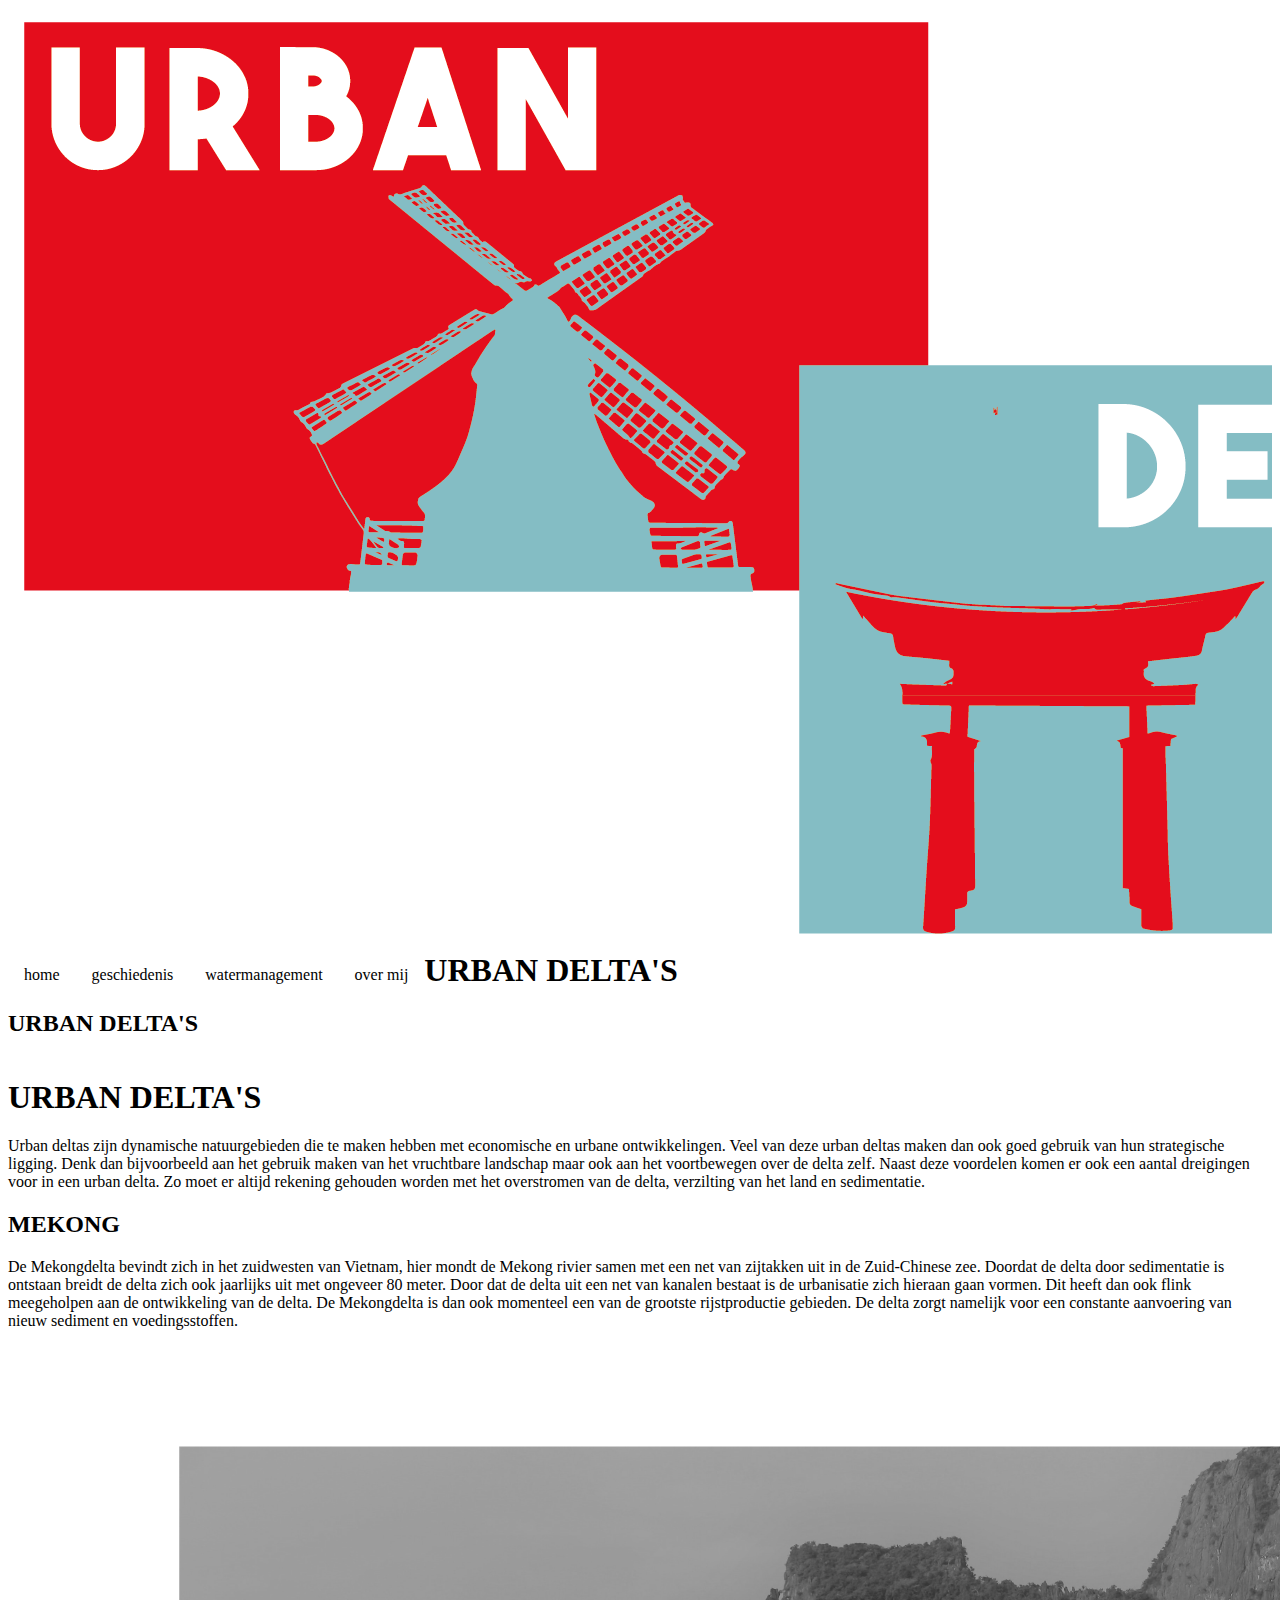
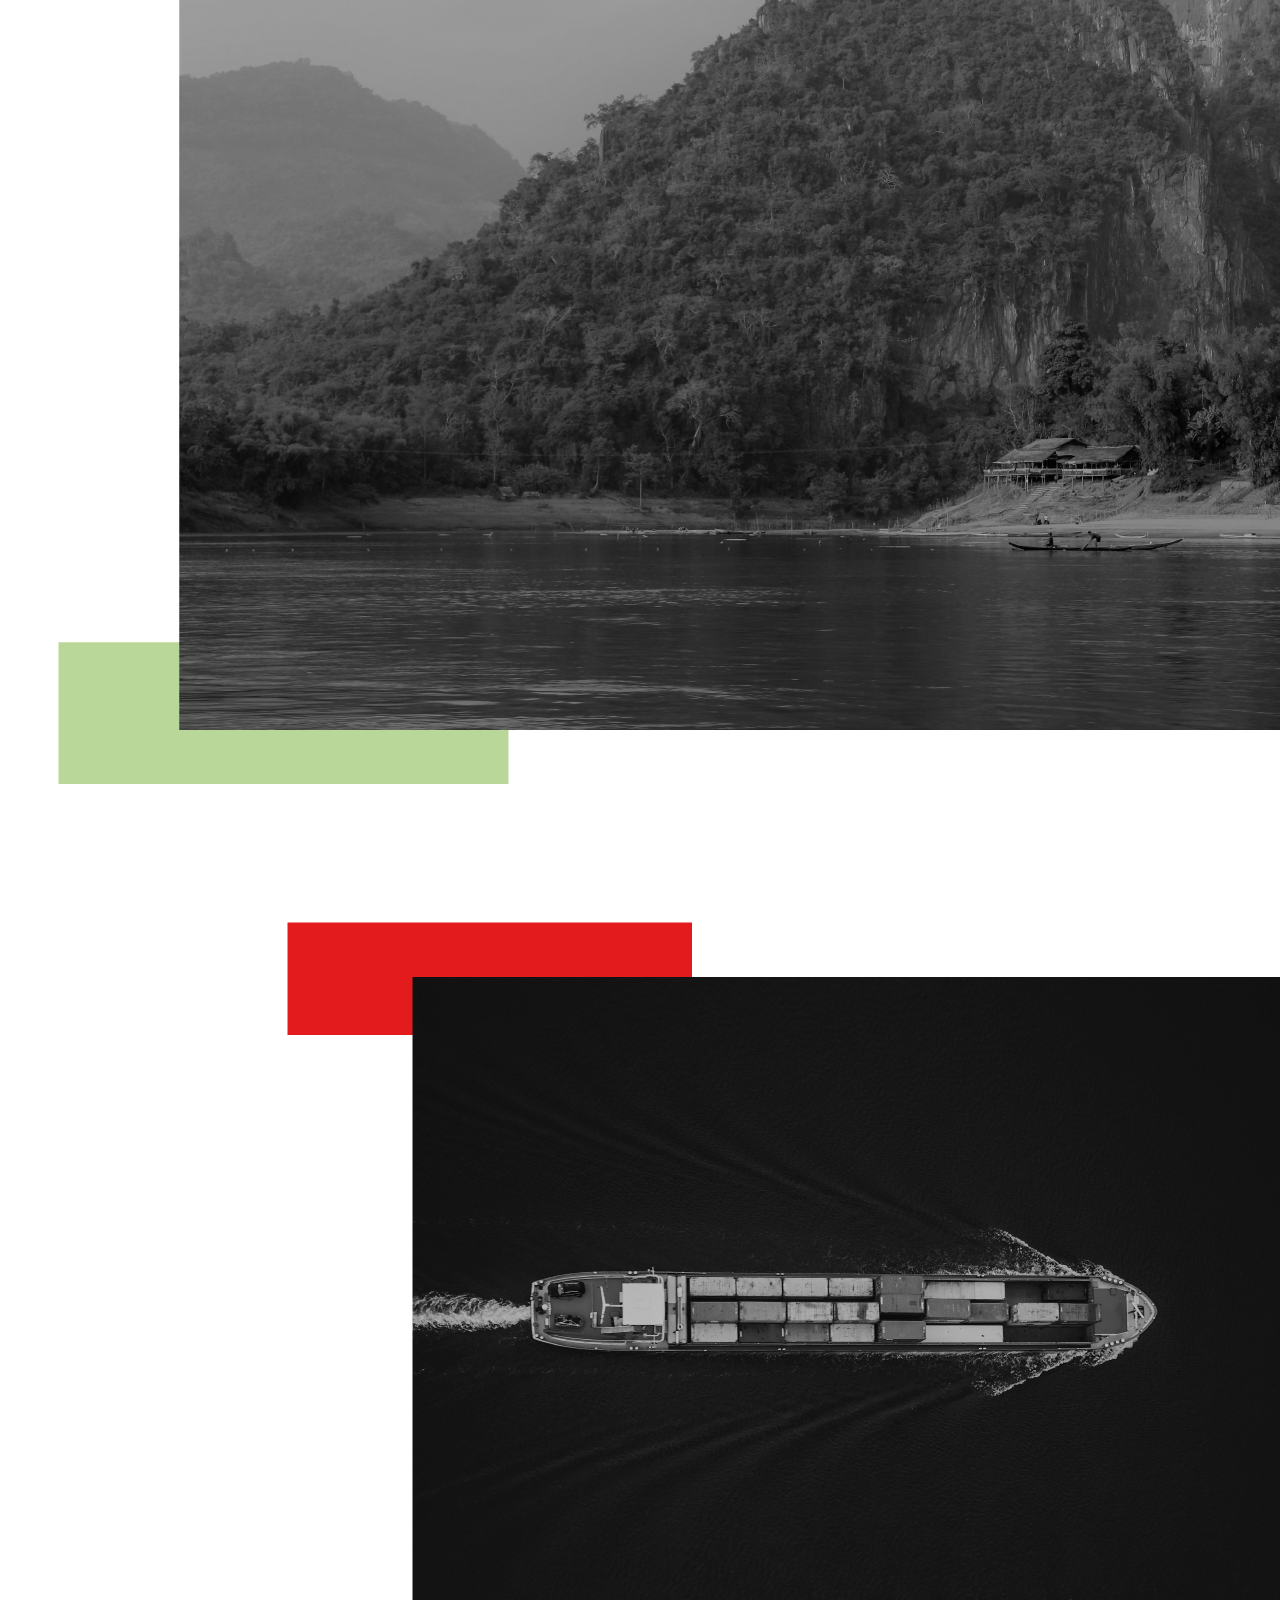
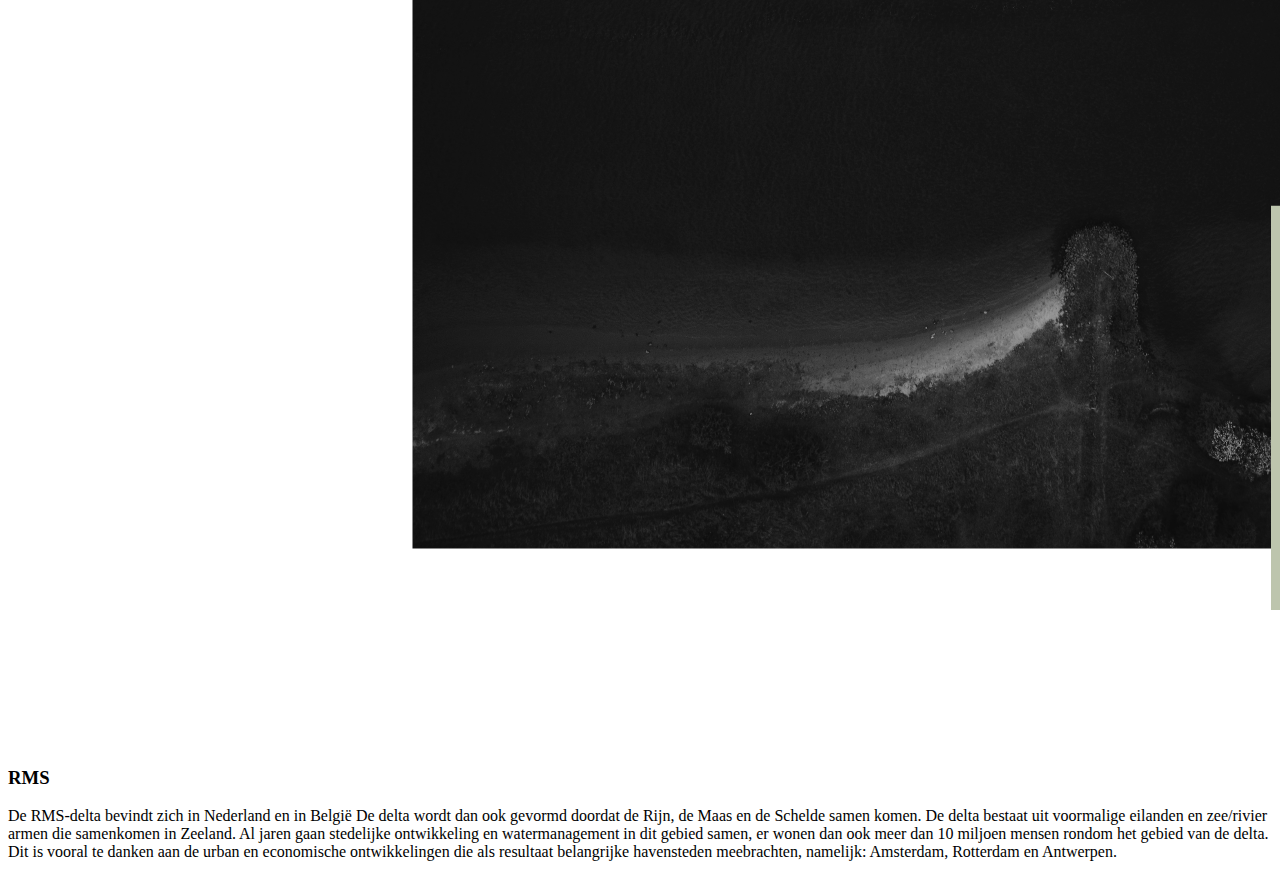
<file: fonts/index.html>
<!DOCTYPE html>
<html>

<head>
  <title>URBAN DELTA'S</title>
  <link rel="stylesheet" type="text/css" href="stylesheet.css">
  <style>
    ul {
      list-style-type: none;
      margin: 0;
      padding: 0;
      overflow: hidden;

    }

    li {
      float: left;
    }

    li a {
      display: block;
      color: black;
      text-align: center;
      padding: 14px 16px;
      text-decoration: none;
      font-family: bebas;
    }

    li a:hover {
      background-color: grey;
    }
  </style>

</head>

<body>
  <div>



    <ul>
      <li><a class="navigatie" href="index.html"><img class="logo" src="logo/logo.png" alt=""></a></li>
      <li><a class="navigatie" href="index.html">home</a></li>
      <li><a class="navigatie" href="geschiedenis.html">geschiedenis</a></li>
      <li><a class="navigatie" href="watermanagment.html">watermanagement</a></li>
      <li><a class="navigatie" href="overons.html">over mij</a></li>
   
      <section class="index-banner">
        <h1 class="center-1">URBAN DELTA'S</h1>
        <h2 class="center-2">URBAN DELTA'S</h2>
      </section>

  </ul>
  </div>



  <div class="block">
    <h1 class="heading">URBAN DELTA'S</h1>
    <p class="paragraph">
      Urban deltas zijn dynamische natuurgebieden die te maken hebben met economische en urbane ontwikkelingen. Veel van
      deze urban deltas maken dan ook goed gebruik van hun strategische ligging. Denk dan bijvoorbeeld aan het gebruik
      maken van het vruchtbare landschap maar ook aan het voortbewegen over de delta zelf. Naast deze voordelen komen er
      ook een aantal dreigingen voor in een urban delta. Zo moet er altijd rekening gehouden worden met het overstromen
      van de delta, verzilting van het land en sedimentatie.
    </p>
  </div>



  <h2 class="heading">MEKONG</h2>
  <div class="p">
    <p class="paragraph">
      De Mekongdelta bevindt zich in het zuidwesten van Vietnam, hier mondt de Mekong rivier samen met een net van
      zijtakken uit in de Zuid-Chinese zee. Doordat de delta door sedimentatie is ontstaan breidt de delta zich ook
      jaarlijks uit met ongeveer 80 meter. Door dat de delta uit een net van kanalen bestaat is de urbanisatie zich
      hieraan gaan vormen. Dit heeft dan ook flink meegeholpen aan de ontwikkeling van de delta. De Mekongdelta is dan
      ook momenteel een van de grootste rijstproductie gebieden. De delta zorgt namelijk voor een constante aanvoering
      van nieuw sediment en voedingsstoffen.
    </p>
<img class="foto-mekong" src="foto/foto mekong home3 page_Tekengebied 1.png" alt="">
<img class="foto-rms" src="foto/foto rms home page kopie_Tekengebied 1.png" alt="">
</div>



    <div class="rms"><h3 class="heading">RMS</h3></div>
  <div class="p2">
    <p class="paragraph">
      De RMS-delta bevindt zich in Nederland en in België De delta wordt dan ook gevormd doordat de Rijn, de Maas en de
      Schelde samen komen. De delta bestaat uit voormalige eilanden en zee/rivier armen die samenkomen in Zeeland. Al
      jaren gaan stedelijke ontwikkeling en watermanagement in dit gebied samen, er wonen dan ook meer dan 10 miljoen
      mensen rondom het gebied van de delta. Dit is vooral te danken aan de urban en economische ontwikkelingen die als
      resultaat belangrijke havensteden meebrachten, namelijk: Amsterdam, Rotterdam en Antwerpen.

    </p>
    
    
  </div>


</body>
</html>
</file>
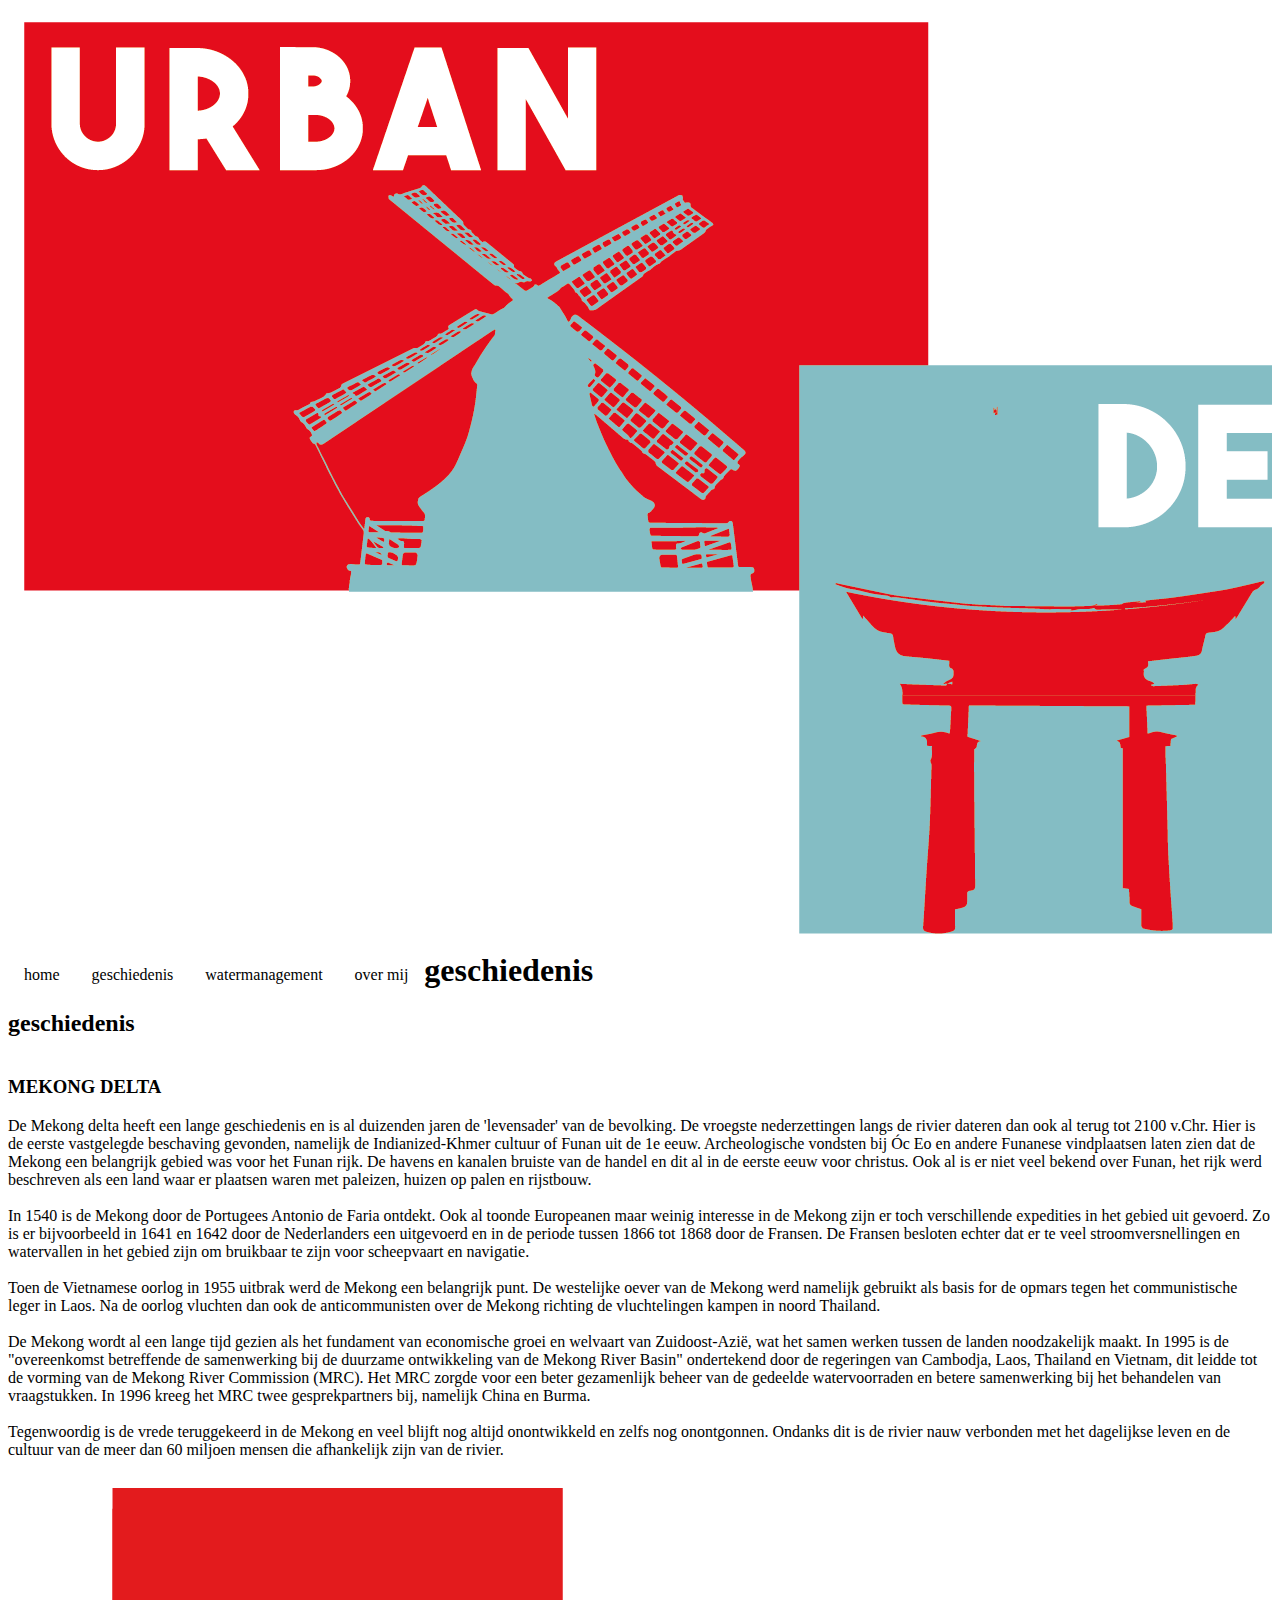
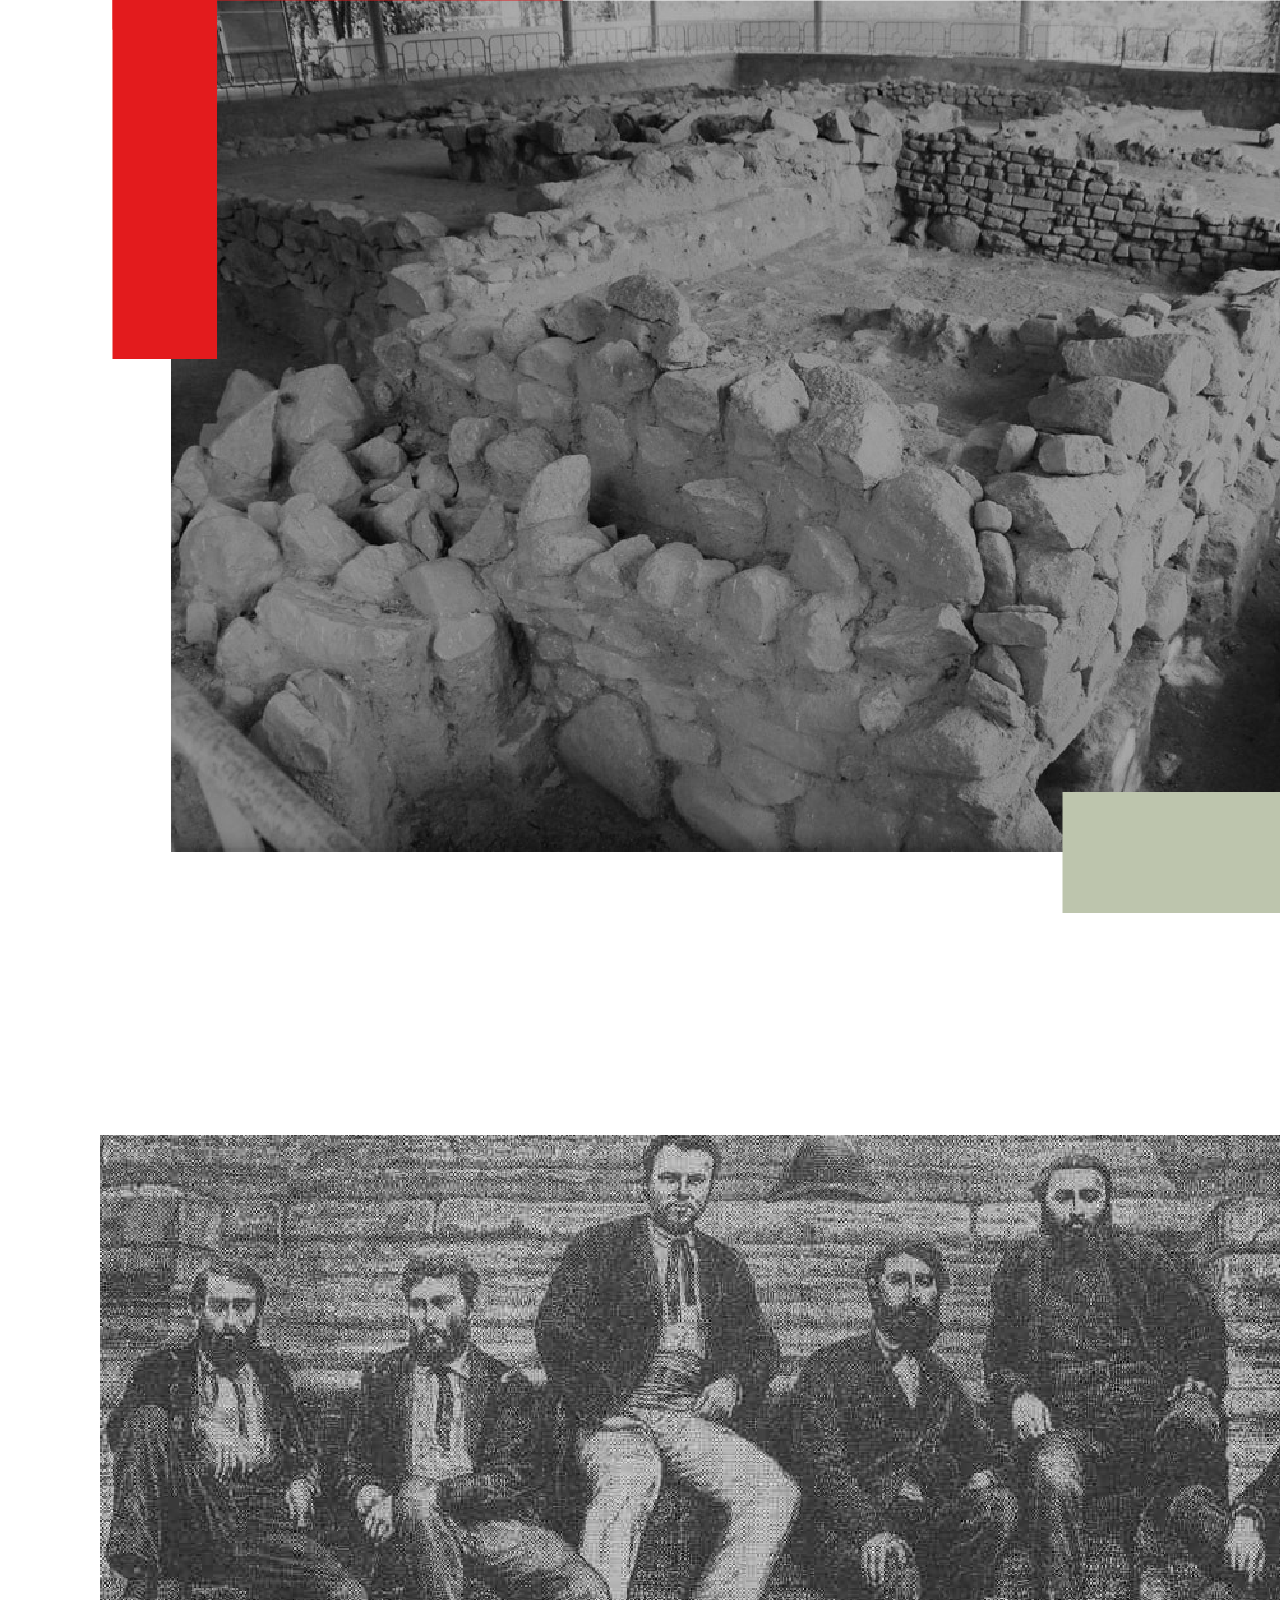
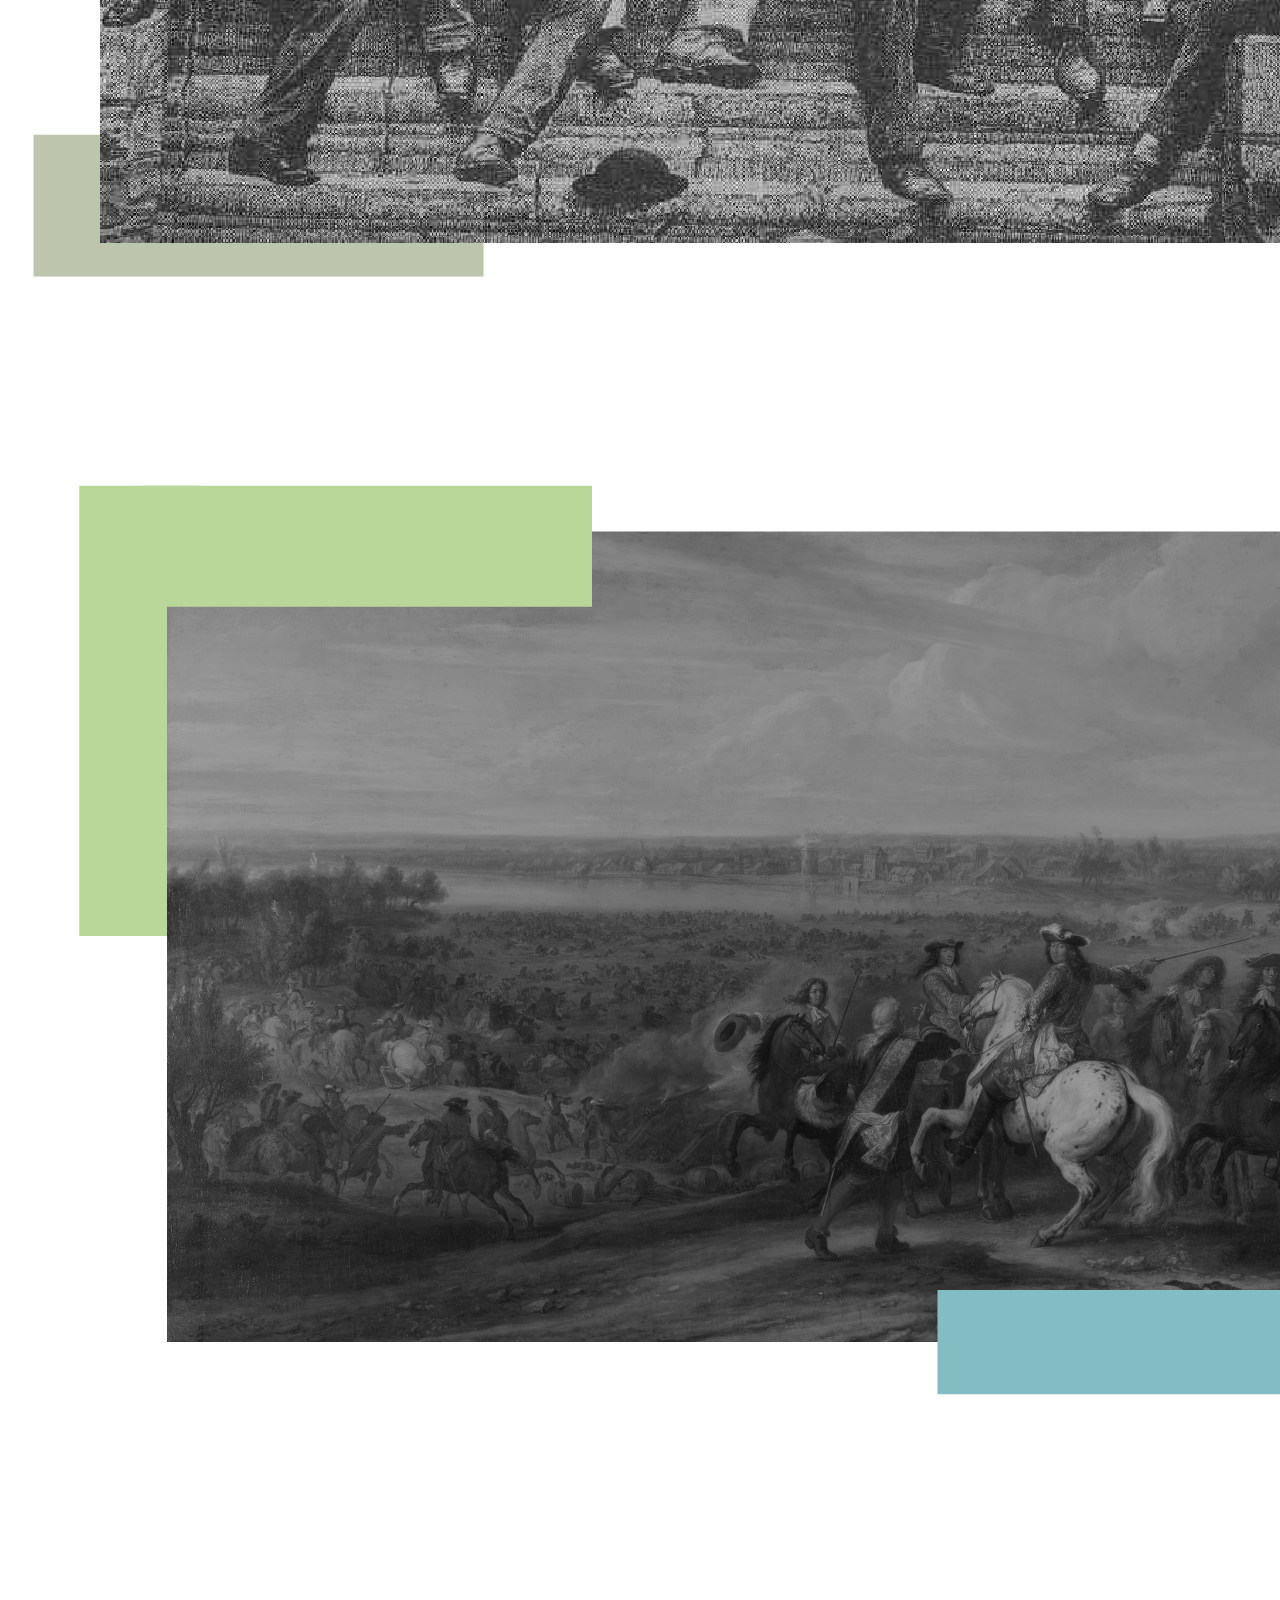
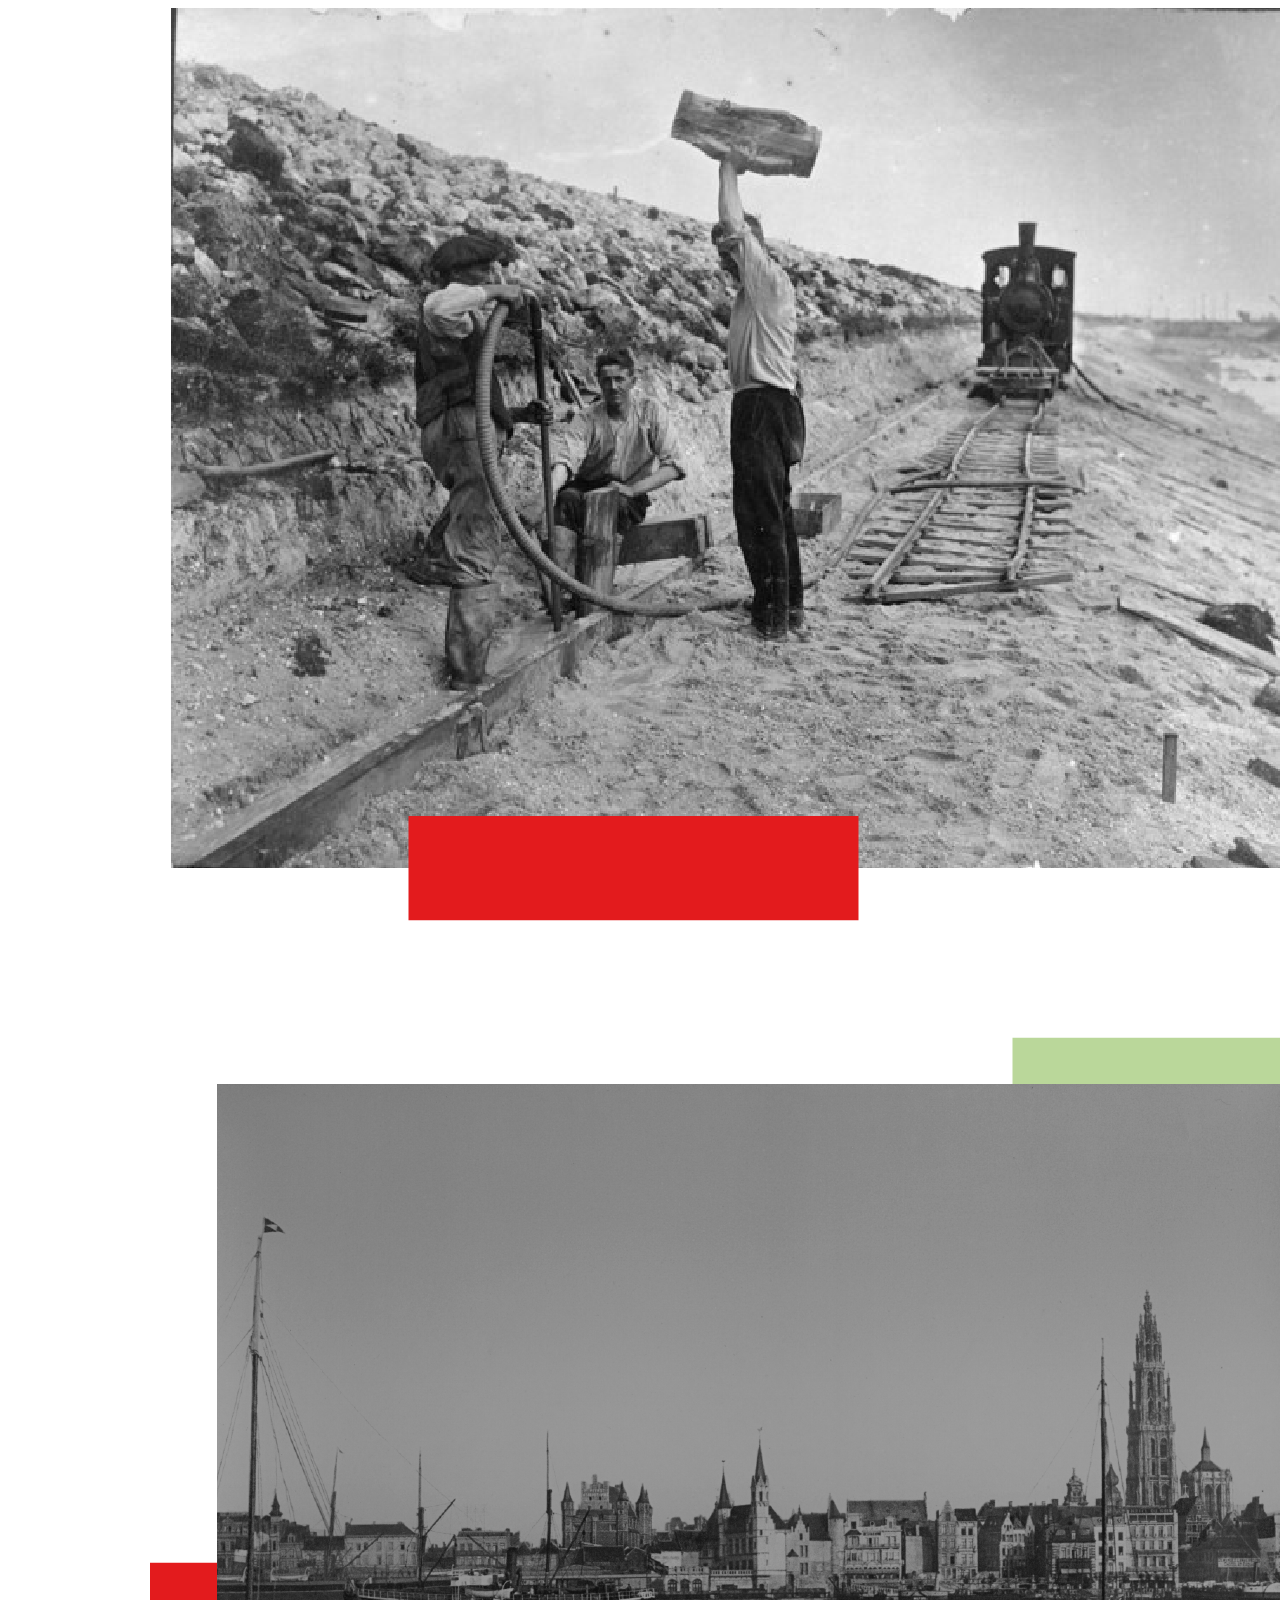
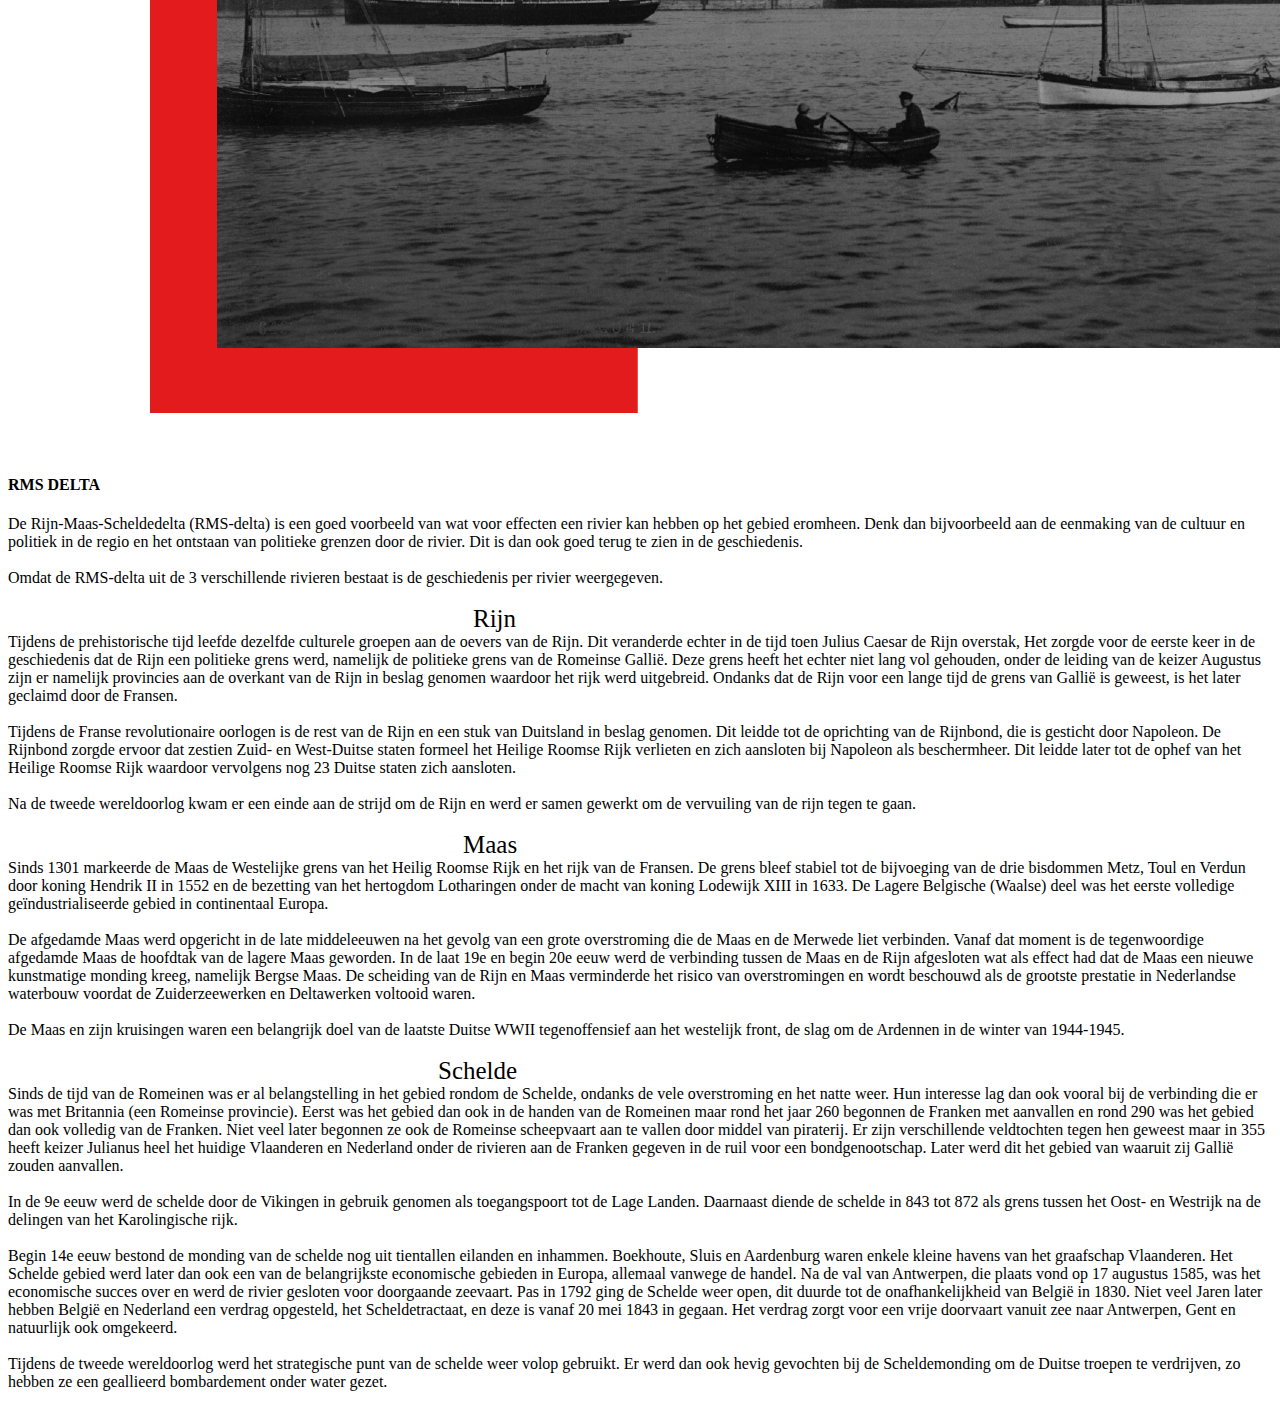
<file: fonts/geschiedenis.html>
<!DOCTYPE html>
<html>
<head>
<title>URBAN DELTA'S</title>
<link rel="stylesheet" type="text/css" href="stylesheet.css">
<style>
ul {
  list-style-type: none;
  margin: 0;
  padding: 0;
  overflow: hidden;
  
}

li {
  float: left;
}

li a {
  display: block;
  color: black;
  text-align: center;
  padding: 14px 16px;
  text-decoration: none;
  font-family: bebas;
}

li a:hover {
  background-color: grey;
}

</style>
</head>


<body>
    <ul>
      <li><a class="navigatie" href="index.html"><img class="logo" src="logo/logo.png" alt=""></a></li>
      <li><a class="navigatie" href="index.html">home</a></li>
      <li><a class="navigatie" href="geschiedenis.html">geschiedenis</a></li>
      <li><a class="navigatie" href="watermanagment.html">watermanagement</a></li>
      <li><a class="navigatie" href="overons.html">over mij</a></li>
   
        <section class="index-banner2">
            <h1 class="center-1">geschiedenis</h1>
            <h2 class="center-2" >geschiedenis</h2>
        </section>
    </ul>
      

    <h3 class="heading">MEKONG DELTA</h3>
    <div class="p-gmekong">
      <p class="paragraph">
        De Mekong delta heeft een lange geschiedenis en is al duizenden jaren de 'levensader' van de bevolking. De vroegste nederzettingen langs de rivier dateren dan ook al terug tot 2100 v.Chr. Hier is de eerste vastgelegde beschaving gevonden, namelijk de Indianized-Khmer cultuur of Funan uit de 1e eeuw.  Archeologische vondsten bij Óc Eo en andere Funanese vindplaatsen laten zien dat de Mekong een belangrijk gebied was voor het Funan rijk. De havens en kanalen bruiste van de handel en dit al in de eerste eeuw voor christus. Ook al is er niet veel bekend over Funan, het rijk werd beschreven als een land waar er plaatsen waren met paleizen, huizen op palen en rijstbouw.  
<br><br>
        In 1540 is de Mekong door de Portugees Antonio de Faria ontdekt. Ook al toonde Europeanen maar weinig interesse in de Mekong zijn er toch verschillende expedities in het gebied uit gevoerd. Zo is er bijvoorbeeld in 1641 en 1642 door de Nederlanders een uitgevoerd en in de periode tussen 1866 tot 1868 door de Fransen. De Fransen besloten echter dat er te veel stroomversnellingen en watervallen in het gebied zijn om bruikbaar te zijn voor scheepvaart en navigatie. 
<br><br>
        Toen de Vietnamese oorlog in 1955 uitbrak werd de Mekong een belangrijk punt. De westelijke oever van de Mekong werd namelijk gebruikt als basis for de opmars tegen het communistische leger in Laos. Na de oorlog vluchten dan ook de anticommunisten over de Mekong richting de vluchtelingen kampen in noord Thailand. 
<br><br>
        De Mekong wordt al een lange tijd gezien als het fundament van economische groei en welvaart van Zuidoost-Azië, wat het samen werken tussen de landen noodzakelijk maakt. In 1995 is de "overeenkomst betreffende de samenwerking bij de duurzame ontwikkeling van de Mekong River Basin" ondertekend door de regeringen van Cambodja, Laos, Thailand en Vietnam, dit leidde tot de vorming van de Mekong River Commission (MRC). Het MRC zorgde voor een beter gezamenlijk beheer van de gedeelde watervoorraden en betere samenwerking bij het behandelen van vraagstukken. In 1996 kreeg het MRC twee gesprekpartners bij, namelijk China en Burma.
<br><br>
        Tegenwoordig is de vrede teruggekeerd in de Mekong en veel blijft nog altijd onontwikkeld en zelfs nog onontgonnen. Ondanks dit is de rivier nauw verbonden met het dagelijkse leven en de cultuur van de meer dan 60 miljoen mensen die afhankelijk zijn van de rivier. 
</p>

<img class="foto-opgraving" src="foto/mekong opgraving_Tekengebied 1.png" alt="">
<img class="foto-expeditie" src="foto/mekong expeditie_Tekengebied 1.png" alt="">

<img class="foto-rijn" src="foto/rijn_Tekengebied 1.png" alt="">
<img class="foto-maas" src="foto/maas_Tekengebied 1.png" alt="">
<img class="foto-schelde" src="foto/schelde_Tekengebied 1.png" alt="">

<div class="rms-g"><h4 class="heading">RMS DELTA</h4></div>
<div class="p3">
  <p class="paragraph">
    De Rijn-Maas-Scheldedelta (RMS-delta) is een goed voorbeeld van wat voor effecten een rivier kan hebben op het gebied eromheen. Denk dan bijvoorbeeld aan de eenmaking van de cultuur en politiek in de regio en het ontstaan van politieke grenzen door de rivier. Dit is dan ook goed terug te zien in de geschiedenis. 
  <br><br>
    Omdat de RMS-delta uit de 3 verschillende rivieren bestaat is de geschiedenis per rivier weergegeven. 
  <br><br>
 <span style="font-family: Bebas-Regular; font-size: 25px; margin-left: 465px;">Rijn</span>
 <br>
    Tijdens de prehistorische tijd leefde dezelfde culturele groepen aan de oevers van de Rijn. Dit veranderde echter in de tijd toen Julius Caesar de Rijn overstak, Het zorgde voor de eerste keer in de geschiedenis dat de Rijn een politieke grens werd, namelijk de politieke grens van de Romeinse Gallië. Deze grens heeft het echter niet lang vol gehouden, onder de leiding van de keizer Augustus zijn er namelijk provincies aan de overkant van de Rijn in beslag genomen waardoor het rijk werd uitgebreid. Ondanks dat de Rijn voor een lange tijd de grens van Gallië is geweest, is het later geclaimd door de Fransen. 
  <br><br>
    Tijdens de Franse revolutionaire oorlogen is de rest van de Rijn en een stuk van Duitsland in beslag genomen. Dit leidde tot de oprichting van de Rijnbond, die is gesticht door Napoleon. De Rijnbond zorgde ervoor dat zestien Zuid- en West-Duitse staten formeel het Heilige Roomse Rijk verlieten en zich aansloten bij Napoleon als beschermheer. Dit leidde later tot de ophef van het Heilige Roomse Rijk waardoor vervolgens nog 23 Duitse staten zich aansloten. 
  <br><br>
    Na de tweede wereldoorlog kwam er een einde aan de strijd om de Rijn en werd er samen gewerkt om de vervuiling van de rijn tegen te gaan. 
  <br><br>
  <span style="font-family: Bebas-Regular; font-size: 25px; margin-left: 455px;">Maas</span>
  <br>
    Sinds 1301 markeerde de Maas de Westelijke grens van het Heilig Roomse Rijk en het rijk van de Fransen. De grens bleef stabiel tot de bijvoeging van de drie bisdommen Metz, Toul en Verdun door koning Hendrik II in 1552 en de bezetting van het hertogdom Lotharingen onder de macht van koning Lodewijk XIII in 1633. De Lagere Belgische (Waalse) deel was het eerste volledige geïndustrialiseerde gebied in continentaal Europa. 
  <br><br>
    De afgedamde Maas werd opgericht in de late middeleeuwen na het gevolg van een grote overstroming die de Maas en de Merwede liet verbinden. Vanaf dat moment is de tegenwoordige afgedamde Maas de hoofdtak van de lagere Maas geworden. In de laat 19e en begin 20e eeuw werd de verbinding tussen de Maas en de Rijn afgesloten wat als effect had dat de Maas een nieuwe kunstmatige monding kreeg, namelijk Bergse Maas. De scheiding van de Rijn en Maas verminderde het risico van overstromingen en wordt beschouwd als de grootste prestatie in Nederlandse waterbouw voordat de Zuiderzeewerken en Deltawerken voltooid waren.  
  <br><br>
    De Maas en zijn kruisingen waren een belangrijk doel van de laatste Duitse WWII tegenoffensief aan het westelijk front, de slag om de Ardennen in de winter van 1944-1945.
<br><br>
<span style="font-family: Bebas-Regular; font-size: 25px; margin-left: 430px;">Schelde</span>
<br>
    Sinds de tijd van de Romeinen was er al belangstelling in het gebied rondom de Schelde, ondanks de vele overstroming en het natte weer. Hun interesse lag dan ook vooral bij de verbinding die er was met Britannia (een Romeinse provincie). Eerst was het gebied dan ook in de handen van de Romeinen maar rond het jaar 260 begonnen de Franken met aanvallen en rond 290 was het gebied dan ook volledig van de Franken. Niet veel later begonnen ze ook de Romeinse scheepvaart aan te vallen door middel van piraterij. Er zijn verschillende veldtochten tegen hen geweest maar in 355 heeft keizer Julianus heel het huidige Vlaanderen en Nederland onder de rivieren aan de Franken gegeven in de ruil voor een bondgenootschap. Later werd dit het gebied van waaruit zij Gallië zouden aanvallen. 
  <br><br>
    In de 9e eeuw werd de schelde door de Vikingen in gebruik genomen als toegangspoort tot de Lage Landen. Daarnaast diende de schelde in 843 tot 872 als grens tussen het Oost- en Westrijk na de delingen van het Karolingische rijk. 
  <br><br>
    Begin 14e eeuw bestond de monding van de schelde nog uit tientallen eilanden en inhammen. Boekhoute, Sluis en Aardenburg waren enkele kleine havens van het graafschap Vlaanderen. Het Schelde gebied werd later dan ook een van de belangrijkste economische gebieden in Europa, allemaal vanwege de handel. Na de val van Antwerpen, die plaats vond op 17 augustus 1585, was het economische succes over en werd de rivier gesloten voor doorgaande zeevaart.  Pas in 1792 ging de Schelde weer open, dit duurde tot de onafhankelijkheid van België in 1830. Niet veel Jaren later hebben België en Nederland een verdrag opgesteld, het Scheldetractaat, en deze is vanaf 20 mei 1843 in gegaan. Het verdrag zorgt voor een vrije doorvaart vanuit zee naar Antwerpen, Gent en natuurlijk ook omgekeerd. 
  <br><br>
    Tijdens de tweede wereldoorlog werd het strategische punt van de schelde weer volop gebruikt. Er werd dan ook hevig gevochten bij de Scheldemonding om de Duitse troepen te verdrijven, zo hebben ze een geallieerd bombardement onder water gezet. 
    
    

  </p>
  

</div>
</p>
</file>
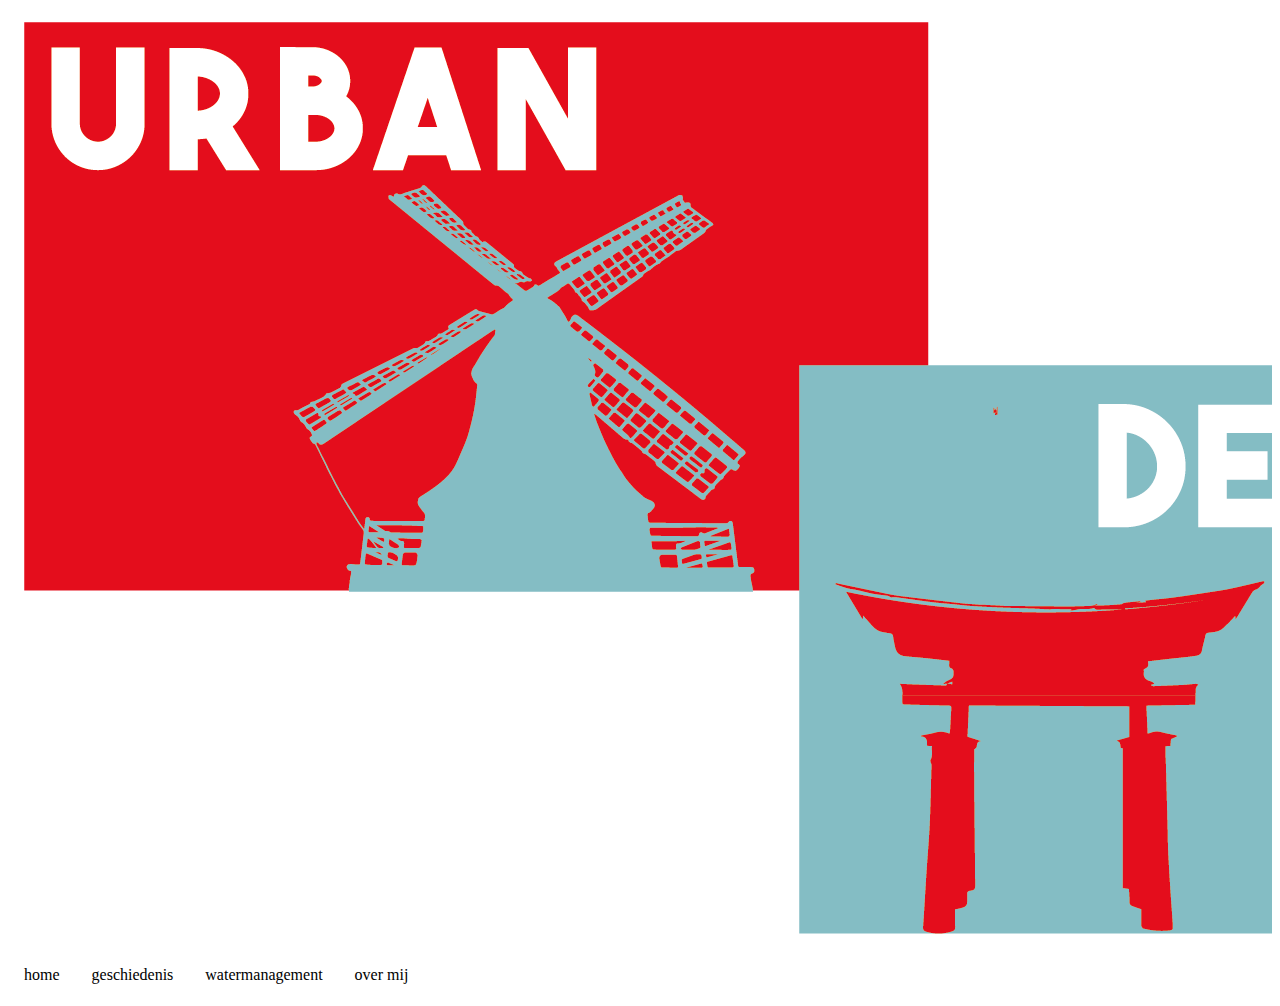
<file: fonts/overons.html>
<!DOCTYPE html>
<html>
<head>
<title>URBAN DELTA'S</title>
<link rel="stylesheet" type="text/css" href="stylesheet.css">
<style>
ul {
  list-style-type: none;
  margin: 0;
  padding: 0;
  overflow: hidden;
  
}

li {
  float: left;
}

li a {
  display: block;
  color: black;
  text-align: center;
  padding: 14px 16px;
  text-decoration: none;
  font-family: bebas;
}

li a:hover {
  background-color: grey;
}

</style>
</head>


<body>
    <ul>
      <li><a class="navigatie" href="index.html"><img class="logo" src="logo/logo.png" alt=""></a></li>
      <li><a class="navigatie" href="index.html">home</a></li>
      <li><a class="navigatie" href="geschiedenis.html">geschiedenis</a></li>
      <li><a class="navigatie" href="watermanagment.html">watermanagement</a></li>
      <li><a class="navigatie" href="overons.html">over mij</a></li>
   
    </ul>
</file>
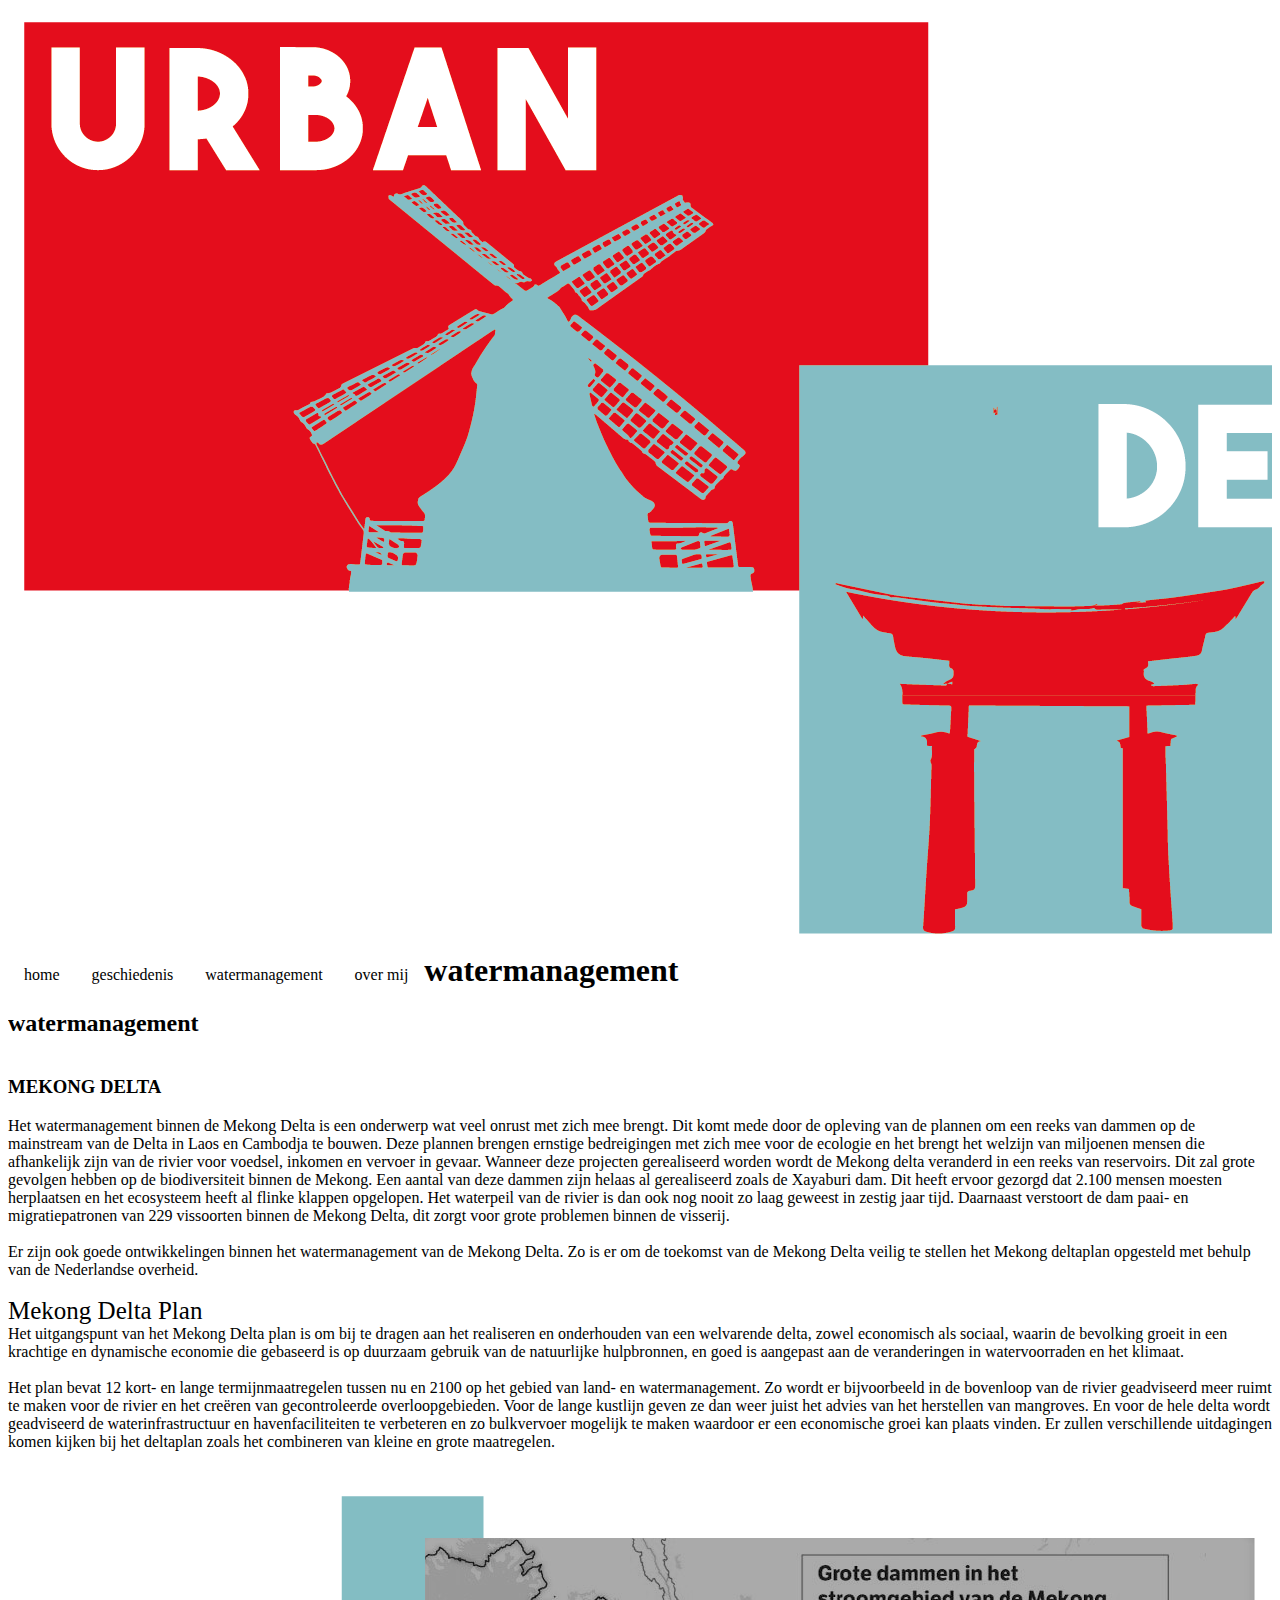
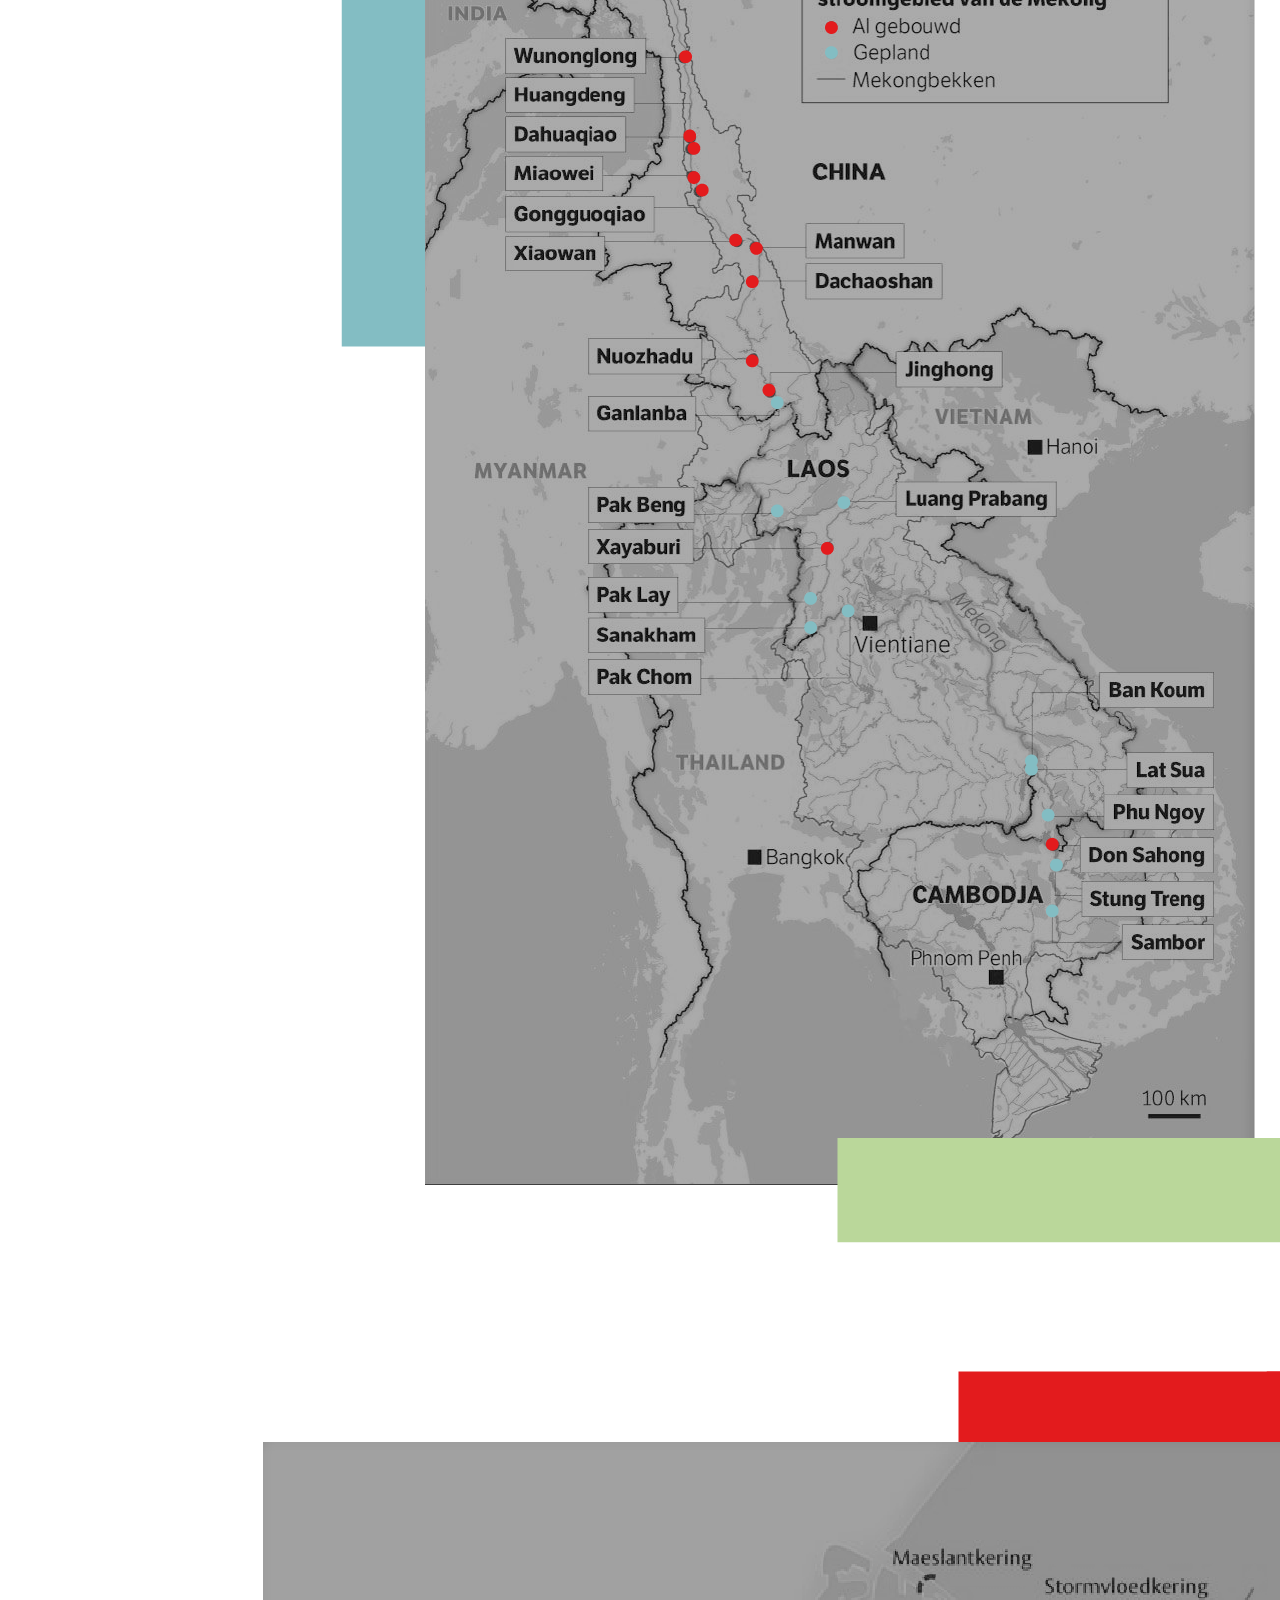
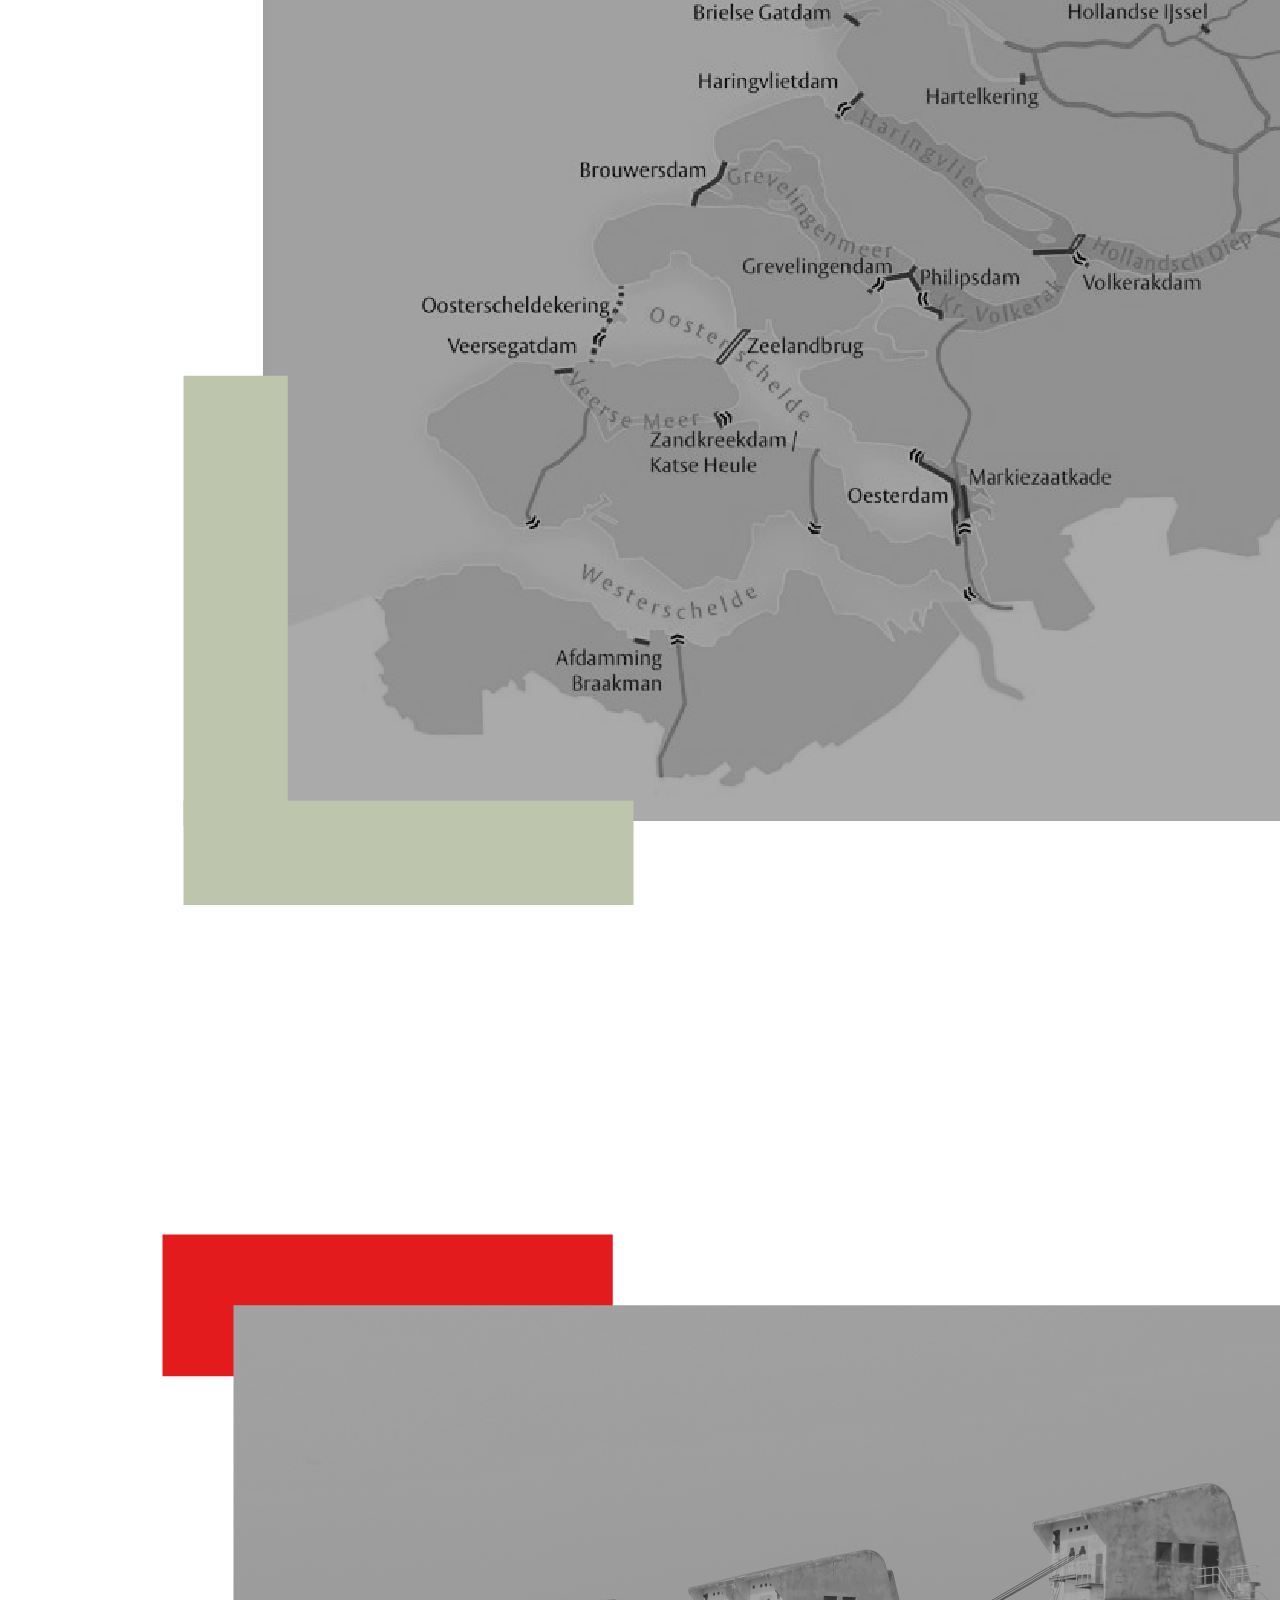
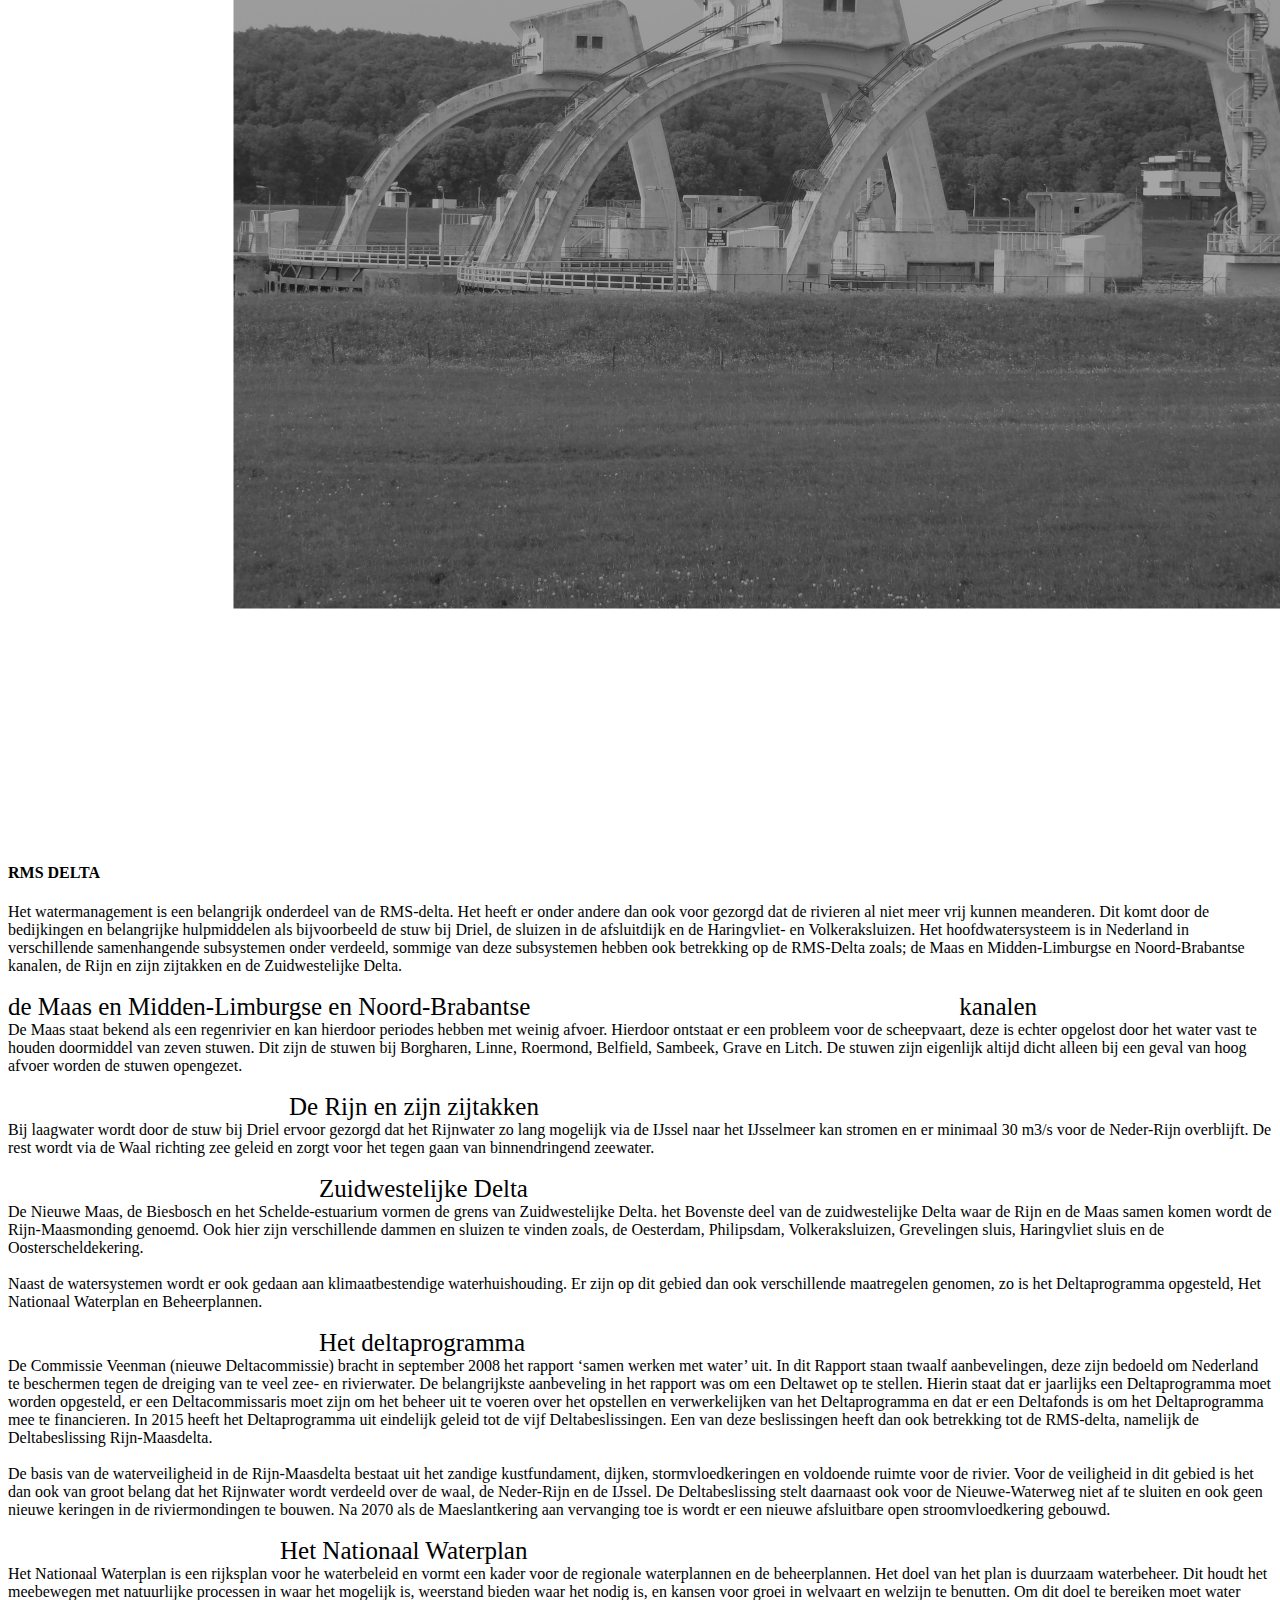
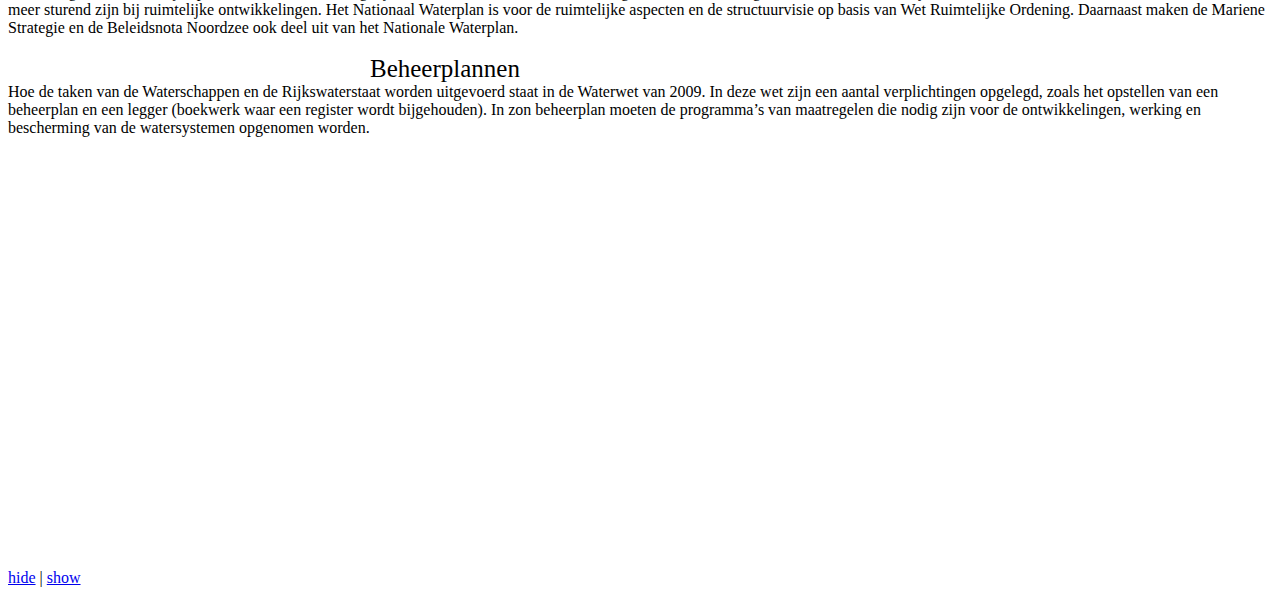
<file: fonts/watermanagment.html>
<!DOCTYPE html>
<html>
<head>
<title>URBAN DELTA'S</title>
<link rel="stylesheet" type="text/css" href="stylesheet.css">
<link rel="stylesheet" href="http://cdn.leafletjs.com/leaflet-0.7.2/leaflet.css" />
<style>
ul {
  list-style-type: none;
  margin: 0;
  padding: 0;
  overflow: hidden;
  
}

li {
  float: left;
}

li a {
  display: block;
  color: black;
  text-align: center;
  padding: 14px 16px;
  text-decoration: none;
  font-family: bebas;
}

li a:hover {
  background-color: grey;
}

div.p1 {width:100%}

/*leaflet*/
#map { width:100%; height: 400px}
  p {position: relative; z-index:1; background-color: white}
  

</style>

</head>


<body>
    <ul>
      <li><a class="navigatie" href="index.html"><img class="logo" src="logo/logo.png" alt=""></a></li>
      <li><a class="navigatie" href="index.html">home</a></li>
      <li><a class="navigatie" href="geschiedenis.html">geschiedenis</a></li>
      <li><a class="navigatie" href="watermanagment.html">watermanagement</a></li>
      <li><a class="navigatie" href="overons.html">over mij</a></li>
   
        <section class="index-banner3">
           <div class="watermanagment-center"><h1 class="center-1">watermanagement</h1></div>
           <div class="watermanagment-center2"> <h2 class="center-2" >watermanagement</h2></div>
        </section>

    </ul>
<!--  Pagina -->


<h3 class="heading">MEKONG DELTA</h3>
<div class="p-gmekong">
  <p class="paragraph">
    Het watermanagement binnen de Mekong Delta is een onderwerp wat veel onrust met zich mee brengt. Dit komt mede door de opleving van de plannen om een reeks van dammen op de mainstream van de Delta in Laos en Cambodja te bouwen. Deze plannen brengen ernstige bedreigingen met zich mee voor de ecologie en het brengt het welzijn van miljoenen mensen die afhankelijk zijn van de rivier voor voedsel, inkomen en vervoer in gevaar. Wanneer deze projecten gerealiseerd worden wordt de Mekong delta veranderd in een reeks van reservoirs. Dit zal grote gevolgen hebben op de biodiversiteit binnen de Mekong. Een aantal van deze dammen zijn helaas al gerealiseerd zoals de Xayaburi dam. Dit heeft ervoor gezorgd dat 2.100 mensen moesten herplaatsen en het ecosysteem heeft al flinke klappen opgelopen. Het waterpeil van de rivier is dan ook nog nooit zo laag geweest in zestig jaar tijd. Daarnaast verstoort de dam paai- en migratiepatronen van 229 vissoorten binnen de Mekong Delta, dit zorgt voor grote problemen binnen de visserij. 
    <br><br>
    Er zijn ook goede ontwikkelingen binnen het watermanagement van de Mekong Delta. Zo is er om de toekomst van de Mekong Delta veilig te stellen het Mekong deltaplan opgesteld met behulp van de Nederlandse overheid. 
    <br><br>
    <span style="font-family: Bebas-Regular; font-size: 25px;">Mekong Delta Plan</span>
    <br>
    Het uitgangspunt van het Mekong Delta plan is om bij te dragen aan het realiseren en onderhouden van een welvarende delta, zowel economisch als sociaal, waarin de bevolking groeit in een krachtige en dynamische economie die gebaseerd is op duurzaam gebruik van de natuurlijke hulpbronnen, en goed is aangepast aan de veranderingen in watervoorraden en het klimaat. 
    <br><br>
    Het plan bevat 12 kort- en lange termijnmaatregelen tussen nu en 2100 op het gebied van land- en watermanagement. Zo wordt er bijvoorbeeld in de bovenloop van de rivier geadviseerd meer ruimt te maken voor de rivier en het creëren van gecontroleerde overloopgebieden. Voor de lange kustlijn geven ze dan weer juist het advies van het herstellen van mangroves. En voor de hele delta wordt geadviseerd de waterinfrastructuur en havenfaciliteiten te verbeteren en zo bulkvervoer mogelijk te maken waardoor er een economische groei kan plaats vinden. Er zullen verschillende uitdagingen komen kijken bij het deltaplan zoals het combineren van kleine en grote maatregelen. 
</div>

<img class="foto-dammen" src="foto/foto mekong dammen_Tekengebied 1.png" alt="">

<img class="foto-rmsdam" src="foto/rms dammen_Tekengebied 1.png" alt="">
<img class="foto-driel" src="foto/drielsluis_Tekengebied 1.jpg" alt="">


<div class="rms-m"><h4 class="heading">RMS DELTA</h4></div>
<div class="p4">
  <p class="paragraph">
    Het watermanagement is een belangrijk onderdeel van de RMS-delta. Het heeft er onder andere dan ook voor gezorgd dat de rivieren al niet meer vrij kunnen meanderen. Dit komt door de bedijkingen en belangrijke hulpmiddelen als bijvoorbeeld de stuw bij Driel, de sluizen in de afsluitdijk en de Haringvliet- en Volkeraksluizen. Het hoofdwatersysteem is in Nederland in verschillende samenhangende subsystemen onder verdeeld, sommige van deze subsystemen hebben ook betrekking op de RMS-Delta zoals; de Maas en Midden-Limburgse en Noord-Brabantse kanalen, de Rijn en zijn zijtakken en de Zuidwestelijke Delta. 
    <br><br>
    <span style="font-family: Bebas-Regular; font-size: 25px; margin-left: 0px;">de Maas en Midden-Limburgse en Noord-Brabantse</span>
    <span style="font-family: Bebas-Regular; font-size: 25px; margin-left: 425px;">kanalen</span>
    <br>
    De Maas staat bekend als een regenrivier en kan hierdoor periodes hebben met weinig afvoer. Hierdoor ontstaat er een probleem voor de scheepvaart, deze is echter opgelost door het water vast te houden doormiddel van zeven stuwen. Dit zijn de stuwen bij Borgharen, Linne, Roermond, Belfield, Sambeek, Grave en Litch. De stuwen zijn eigenlijk altijd dicht alleen bij een geval van hoog afvoer worden de stuwen opengezet. 
    <br><br>
    <span style="font-family: Bebas-Regular; font-size: 25px; margin-left: 281px;">De Rijn en zijn zijtakken</span>
    <br>
    Bij laagwater wordt door de stuw bij Driel ervoor gezorgd dat het Rijnwater zo lang mogelijk via de IJssel naar het IJsselmeer kan stromen en er minimaal 30 m3/s voor de Neder-Rijn overblijft. De rest wordt via de Waal richting zee geleid en zorgt voor het tegen gaan van binnendringend zeewater. 
    <br><br>
    <span style="font-family: Bebas-Regular; font-size: 25px; margin-left: 311px;">Zuidwestelijke Delta</span>
    <br>
    De Nieuwe Maas, de Biesbosch en het Schelde-estuarium vormen de grens van Zuidwestelijke Delta. het Bovenste deel van de zuidwestelijke Delta waar de Rijn en de Maas samen komen wordt de Rijn-Maasmonding genoemd. Ook hier zijn verschillende dammen en sluizen te vinden zoals, de Oesterdam, Philipsdam, Volkeraksluizen, Grevelingen sluis, Haringvliet sluis en de Oosterscheldekering. 
    <br><br>
    Naast de watersystemen wordt er ook gedaan aan klimaatbestendige waterhuishouding. Er zijn op dit gebied dan ook verschillende maatregelen genomen, zo is het Deltaprogramma opgesteld, Het Nationaal Waterplan en Beheerplannen. 
    <br><br>
    <span style="font-family: Bebas-Regular; font-size: 25px; margin-left: 311px;">Het deltaprogramma</span>
    <br>
    De Commissie Veenman (nieuwe Deltacommissie) bracht in september 2008 het rapport ‘samen werken met water’ uit. In dit Rapport staan twaalf aanbevelingen, deze zijn bedoeld om Nederland te beschermen tegen de dreiging van te veel zee- en rivierwater. De belangrijkste aanbeveling in het rapport was om een Deltawet op te stellen. Hierin staat dat er jaarlijks een Deltaprogramma moet worden opgesteld, er een Deltacommissaris moet zijn om het beheer uit te voeren over het opstellen en verwerkelijken van het Deltaprogramma en dat er een Deltafonds is om het Deltaprogramma mee te financieren. In 2015 heeft het Deltaprogramma uit eindelijk geleid tot de vijf Deltabeslissingen. Een van deze beslissingen heeft dan ook betrekking tot de RMS-delta, namelijk de Deltabeslissing Rijn-Maasdelta. 
    <br><br>
    De basis van de waterveiligheid in de Rijn-Maasdelta bestaat uit het zandige kustfundament, dijken, stormvloedkeringen en voldoende ruimte voor de rivier. Voor de veiligheid in dit gebied is het dan ook van groot belang dat het Rijnwater wordt verdeeld over de waal, de Neder-Rijn en de IJssel. De Deltabeslissing stelt daarnaast ook voor de Nieuwe-Waterweg niet af te sluiten en ook geen nieuwe keringen in de riviermondingen te bouwen. Na 2070 als de Maeslantkering aan vervanging toe is wordt er een nieuwe afsluitbare open stroomvloedkering gebouwd.
    <br><br>
    <span style="font-family: Bebas-Regular; font-size: 25px; margin-left: 272px;">Het Nationaal Waterplan</span>
    <br>
    Het Nationaal Waterplan is een rijksplan voor he waterbeleid en vormt een kader voor de regionale waterplannen en de beheerplannen. Het doel van het plan is duurzaam waterbeheer. Dit houdt het meebewegen met natuurlijke processen in waar het mogelijk is, weerstand bieden waar het nodig is, en kansen voor groei in welvaart en welzijn te benutten. Om dit doel te bereiken moet water meer sturend zijn bij ruimtelijke ontwikkelingen. Het Nationaal Waterplan is voor de ruimtelijke aspecten en de structuurvisie op basis van Wet Ruimtelijke Ordening. Daarnaast maken de Mariene Strategie en de Beleidsnota Noordzee ook deel uit van het Nationale Waterplan. 
    <br><br>
    <span style="font-family: Bebas-Regular; font-size: 25px; margin-left: 362px;">Beheerplannen</span>
    <br>
    Hoe de taken van de Waterschappen en de Rijkswaterstaat worden uitgevoerd staat in de Waterwet van 2009. In deze wet zijn een aantal verplichtingen opgelegd, zoals het opstellen van een beheerplan en een legger (boekwerk waar een register wordt bijgehouden). In zon beheerplan moeten de programma’s van maatregelen die nodig zijn voor de ontwikkelingen, werking en bescherming van de watersystemen opgenomen worden. 



<!--  leaflet -->
      
    <script src="http://cdn.leafletjs.com/leaflet-0.7.2/leaflet.js"></script>
    <div id="map"></div>
    <script src="data.js"></script>
    <script> //map initilizer
      var map = L.map('map', {center: [ 26.3368, 99.1473],zoom: 4});
      L.tileLayer('http://{s}.tile.osm.org/{z}/{x}/{y}.png').addTo(map);
      
      
      var geojsonMarkerOptions = {
          radius: 8,
          fillColor: "#e41a1b",
          color: "#000",
          weight: 1,
          opacity: 1,
          fillOpacity: 0.8
      };
      
      var EPS = L.geoJson(geojson, {
          pointToLayer: function (feature, latlng) {
              return L.circleMarker(latlng, geojsonMarkerOptions).bindPopup(feature.properties.project);
          }
      }).addTo(map);
    
    </script>
    
    <p><a href="javascript:map.removeLayer(EPS)">hide</a> | <a href="javascript:EPS.addTo(map)">show</a></p>
    
    
</body>
</html>
</file>
<file: fonts/stylesheet.css>
/*! Generated by Font Squirrel (https://www.fontsquirrel.com) on January 18, 2020 */



@font-face {
    font-family: 'bebasregular';
    src: url('bebas-regular-webfont.woff2') format('woff2'),
         url('bebas-regular-webfont.woff') format('woff');
    font-weight: normal;
    font-style: normal;

}




@font-face {
    font-family: 'the_bold_fontbold';
    src: url('theboldfont-webfont.woff2') format('woff2'),
         url('theboldfont-webfont.woff') format('woff');
    font-weight: normal;
    font-style: normal;

}
</file>
